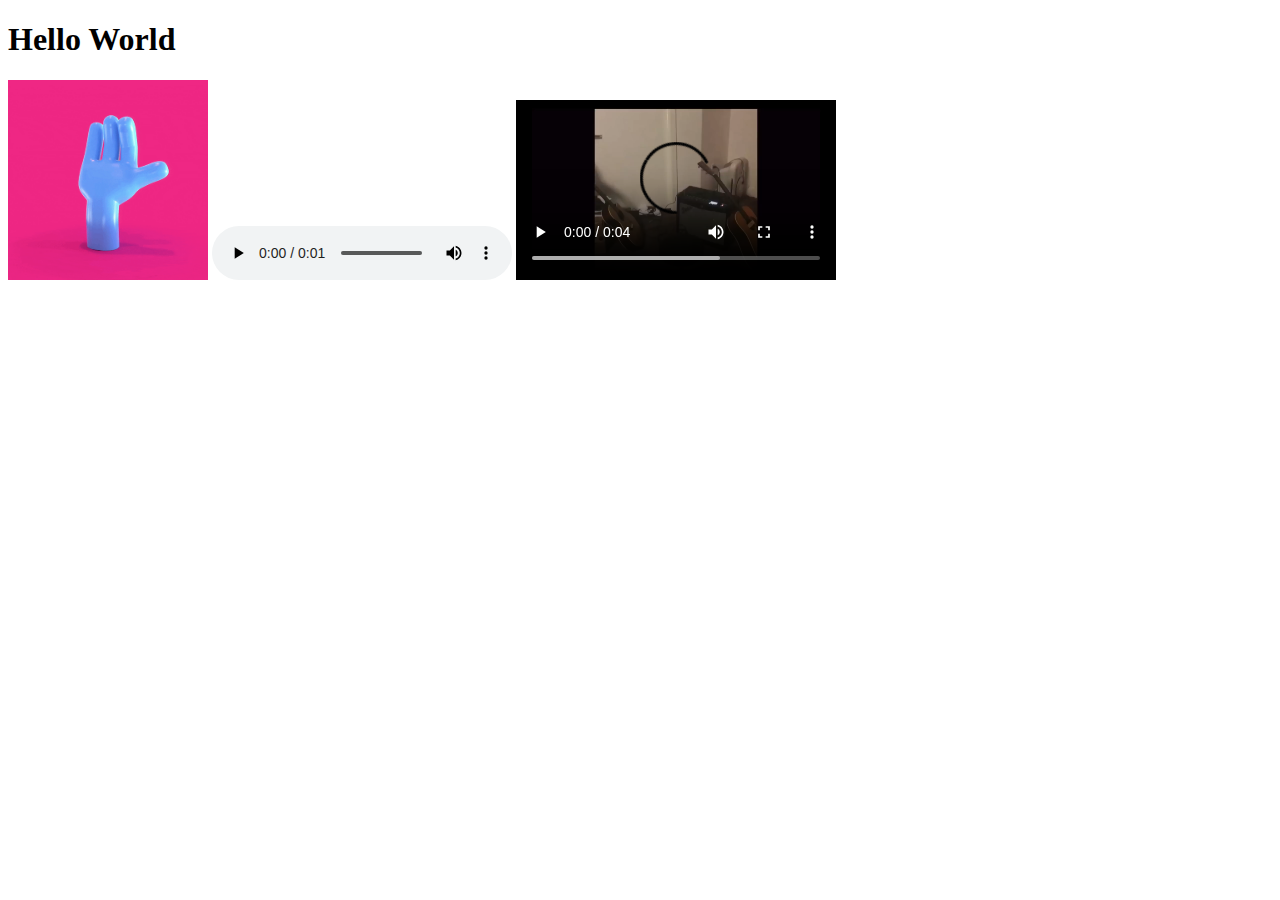
<file: index.html>
<!DOCTYPE html>
<html>
    <head>
        <title>Hello World</title>
    </head>
    <body>
        <h1>Hello World</h1>
        <img src="wave.gif" style="width:200px;height:200px;">
        
        <audio controls>
            <source src="helloworld.mp3" type="audio/mpeg">
        </audio>
        
        <video width="320" height="180" controls>
            <source src="chelsea.mp4" type="video/mp4">
        </video>
        
        <iframe width="560" height="315" src="https://www.youtube.com/embed/NHEaYbDWyQE" frameborder="0" allow="accelerometer; autoplay; encrypted-media; gyroscope; picture-in-picture" allowfullscreen>
        </iframe>
        
        <iframe src="https://www.google.com/maps/embed?pb=!1m18!1m12!1m3!1d2687.753664023824!2d-122.30379978419455!3d47.650353592947276!2m3!1f0!2f0!3f0!3m2!1i1024!2i768!4f13.1!3m3!1m2!1s0x54901494a93b8947%3A0x184b516c15bccbba!2sHusky%20Stadium!5e0!3m2!1sen!2sus!4v1585868273438!5m2!1sen!2sus" width="600" height="450" frameborder="0" style="border:0;" allowfullscreen="" aria-hidden="false" tabindex="0">
        </iframe>
    </body>
</html>
</file>
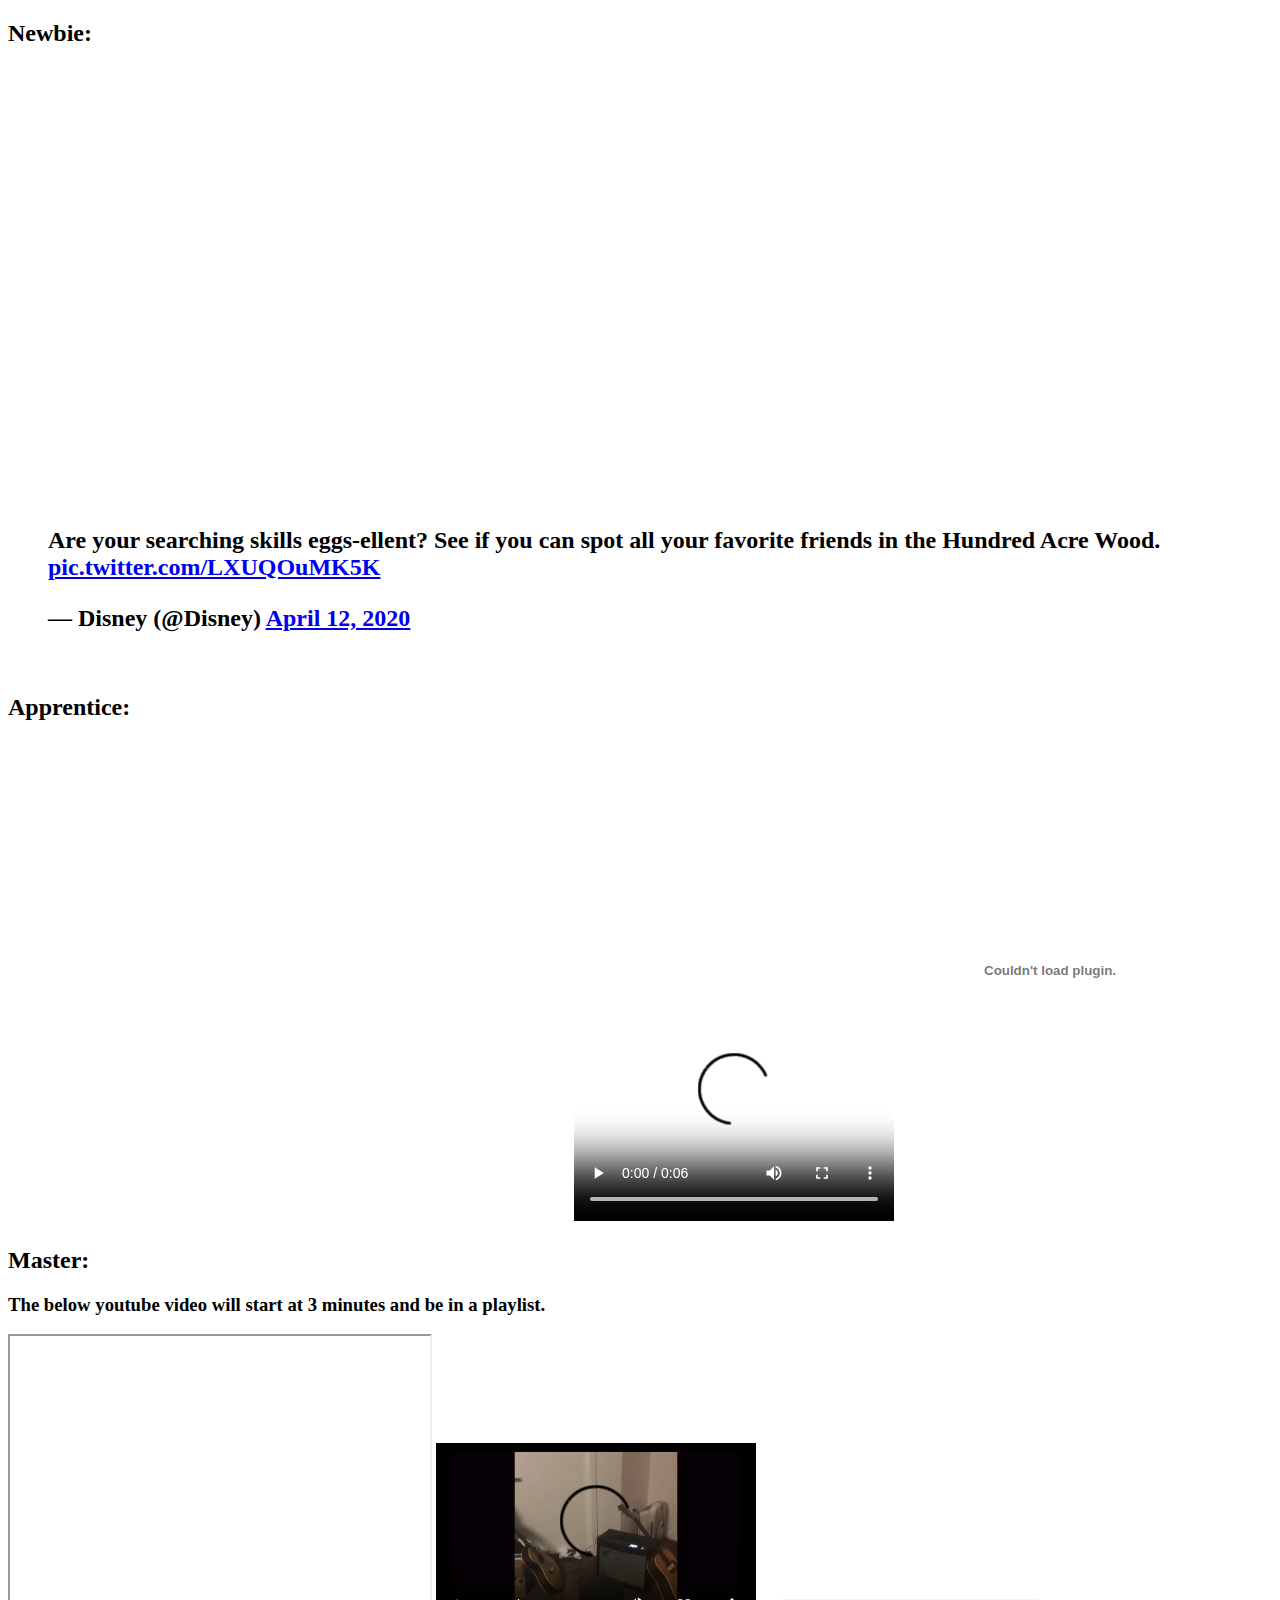
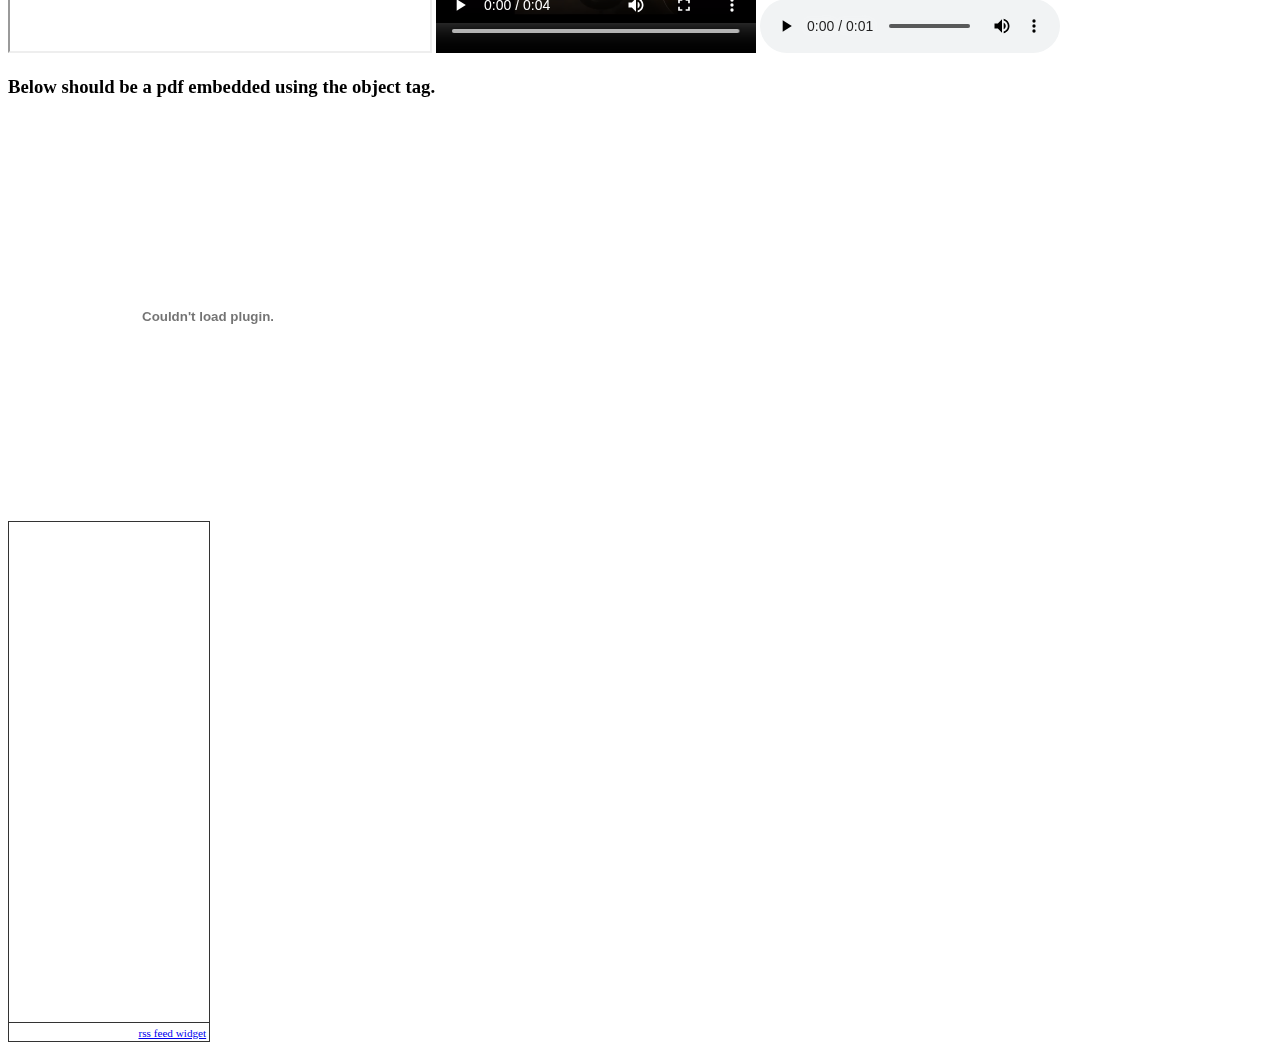
<file: embeddingOriginalWork.html>
<!DOCTYPE html>
    <html>
        <head>
            <title>Embedding Original Work</title>
        </head>
<body>
    <h2>Newbie:
        <br/>
        <iframe width="560" height="315" src="https://www.youtube.com/embed/ffUnNaQTfZE" frameborder="0" allow="accelerometer; autoplay; encrypted-media; gyroscope; picture-in-picture" allowfullscreen></iframe>
        <iframe src="https://www.google.com/maps/embed?pb=!1m18!1m12!1m3!1d2687.753664023824!2d-122.30379978419455!3d47.650353592947276!2m3!1f0!2f0!3f0!3m2!1i1024!2i768!4f13.1!3m3!1m2!1s0x54901494a93b8947%3A0x184b516c15bccbba!2sHusky%20Stadium!5e0!3m2!1sen!2sus!4v1586753554014!5m2!1sen!2sus" width="600" height="450" frameborder="0" style="border:0;" allowfullscreen="" aria-hidden="false" tabindex="0"></iframe>
        <blockquote class="twitter-tweet"><p lang="en" dir="ltr">Are your searching skills eggs-ellent? See if you can spot all your favorite friends in the Hundred Acre Wood. <a href="https://t.co/LXUQOuMK5K">pic.twitter.com/LXUQOuMK5K</a></p>&mdash; Disney (@Disney) <a href="https://twitter.com/Disney/status/1249366682927280129?ref_src=twsrc%5Etfw">April 12, 2020</a></blockquote> <script async src="https://platform.twitter.com/widgets.js" charset="utf-8"></script>

    </h2>
    <br/>
    <h2>Apprentice:
        <br/>
        <iframe width="560" height="315" src="https://www.youtube.com/embed/s86-Z-CbaHA?start=180" frameborder="0" allow="accelerometer; autoplay; encrypted-media; gyroscope; picture-in-picture" allowfullscreen></iframe>
        <video width="320" height="240" controls><source src="roadwork.mp4" type="video/mp4"></video>
        <object width="300" height="500" id="swfobject_embed" type="application/x-shockwave-flash" data="https://uploads.ungrounded.net/463000/463241_MeatBoyEasier.swf?123" style="visibility: visible;"><param name="wmode" value="direct"><param name="allowscriptaccess" value="never"><param name="allowfullscreen" value="true"><param name="allowfullscreeninteractive" value="true"><param name="flashvars" value="NewgroundsAPI_PublisherID=1&amp;NewgroundsAPI_SandboxID=5e93f28d0b134&amp;NewgroundsAPI_SessionID=&amp;NewgroundsAPI_UserName=&amp;lt;deleted&amp;gt;&amp;NewgroundsAPI_UserID=0&amp;ng_username=&amp;lt;deleted&amp;gt;"></object>
    </h2>
    <h2>Master:
    <h3>The below youtube video will start at 3 minutes and be in a playlist.</h3>
    <iframe width="420" height="315" src="https://www.youtube.com/embed/videoseries?start=180&amp;list=PLqDTm57F3pLHcs-QGUe8Nb-mpE3GTcuA7">
    </iframe>

    <video width="320" height="240" controls><source src="chelsea.mp4" type="video/mp4"></video>
    <audio controls><source src="helloworld.mp3" type="audio/mpeg"></audio>
        <h3>Below should be a pdf embedded using the object tag.</h3>
    <object width="400" height="400" data="HTMLinfo.pdf"></object>
    <div id="widgetmain" style="text-align:left;overflow-y:auto;overflow-x:hidden;width:200px;background-color:#transparent; border:1px solid #333333;"><div id="rsswidget" style="height:500px;"><iframe src="http://us1.rssfeedwidget.com/getrss.php?time=1586580101163&amp;x=http%3A%2F%2Ffeeds.bbci.co.uk%2Fnews%2Fworld%2Frss.xml&amp;w=200&amp;h=500&amp;bc=333333&amp;bw=1&amp;bgc=transparent&amp;m=20&amp;it=true&amp;t=(default)&amp;tc=333333&amp;ts=15&amp;tb=transparent&amp;il=true&amp;lc=0000FF&amp;ls=14&amp;lb=false&amp;id=true&amp;dc=333333&amp;ds=14&amp;idt=true&amp;dtc=284F2D&amp;dts=12" border="0" hspace="0" vspace="0" frameborder="no" marginwidth="0" marginheight="0" style="border:0; padding:0; margin:0; width:200px; height:500px;" id="rssOutput">Reading RSS Feed ...</iframe></div><div style="text-align:right;margin-bottom:0;border-top:1px solid #333333;" id="widgetbottom"><span style="font-size:70%"><a href="http://www.rssfeedwidget.com">rss feed widget</a>&nbsp;</span><br></div></div>
</h2>
</body>
</html>
</file>
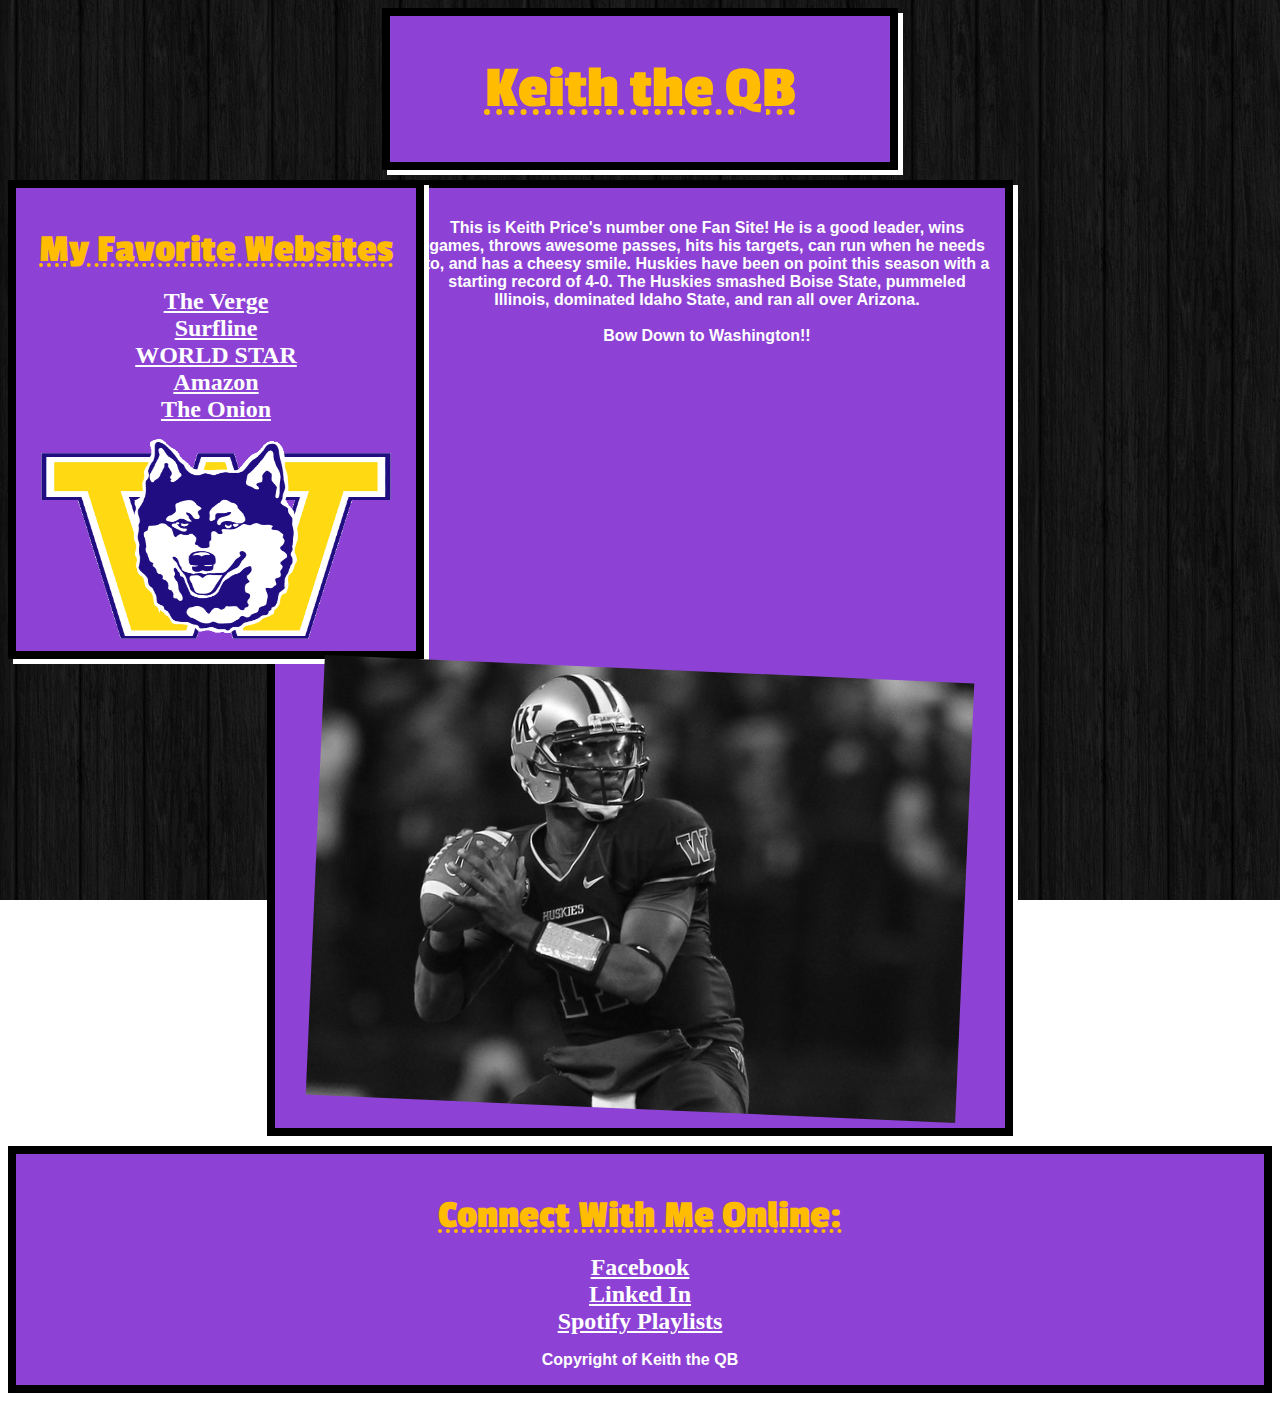
<file: introToCss.html>
<!DOCTYPE html>
	<head> 
		<title> Keith the QB  </title>
		<link rel="stylesheet" type="text/css" href="test.css" />
		<link href='http://fonts.googleapis.com/css?family=Passion+One' rel='stylesheet' type='text/css'>
		<link href="https://fonts.googleapis.com/css2?family=Passion+One&display=swap" rel="stylesheet">
	</head>

	<body>
		<div id = "Header">
			<h1> Keith the QB </h1>
		</div>
		
		<div id = "LeftNav">
			<h3> My Favorite Websites </h3>
			<ul>
				<li><a href="https://www.theverge.com">The Verge</a></li>
				<li><a href="https://www.surfline.com">Surfline</a></li>
				<li><a href="https://www.worldstarhiphop">WORLD STAR</a></li>
				<li><a href="https://www.amazon.com">Amazon</a></li>
				<li><a href="https://www.theonion.com">The Onion</a></li>
			</ul>
			<img src="icon.gif" width="350px" height="200px">
		</div>
		
		<div id = "Content">
			<p> This is Keith Price's number one Fan Site! He is a good leader, wins games, throws awesome passes, hits his targets, can run when he needs to, and has a cheesy smile. Huskies have been on point this season with a starting record of 4-0. The Huskies smashed Boise State, pummeled Illinois, dominated Idaho State, and ran all over Arizona. <br /><br /> <span id="bow">Bow Down to Washington!!</span></p>
			<img src="price.jpg">
		</div>
		
		<div id = "Footer">
			<h3>Connect With Me Online:</h3>
			<ul>
				<li><a href="https://www.Facebook.com">Facebook</a></li>
				<li><a href="https://www.Linkedin.com">Linked In</a></li>
				<li><a href="https://www.Spotify.com">Spotify Playlists</a></li>
			</ul>
			<p>Copyright of Keith the QB</p>
		</div>

	</body>

</html>
</file>
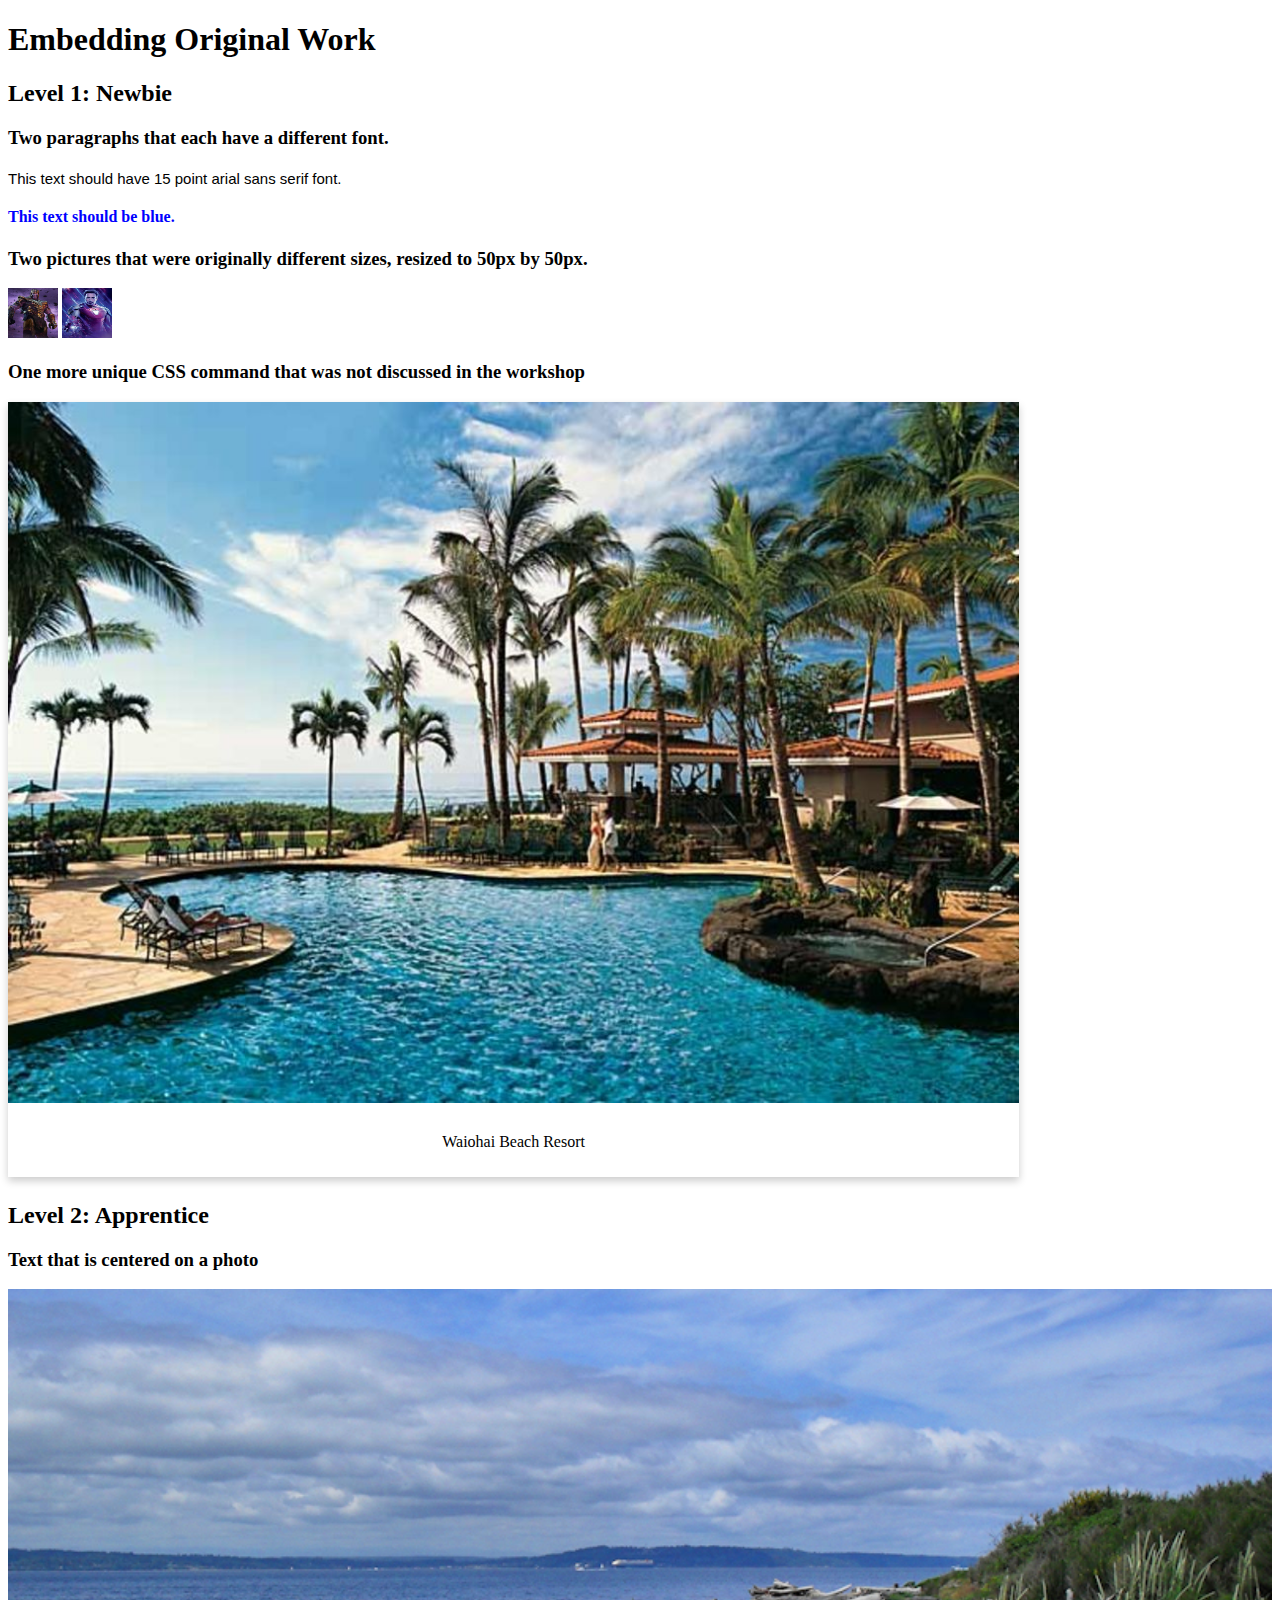
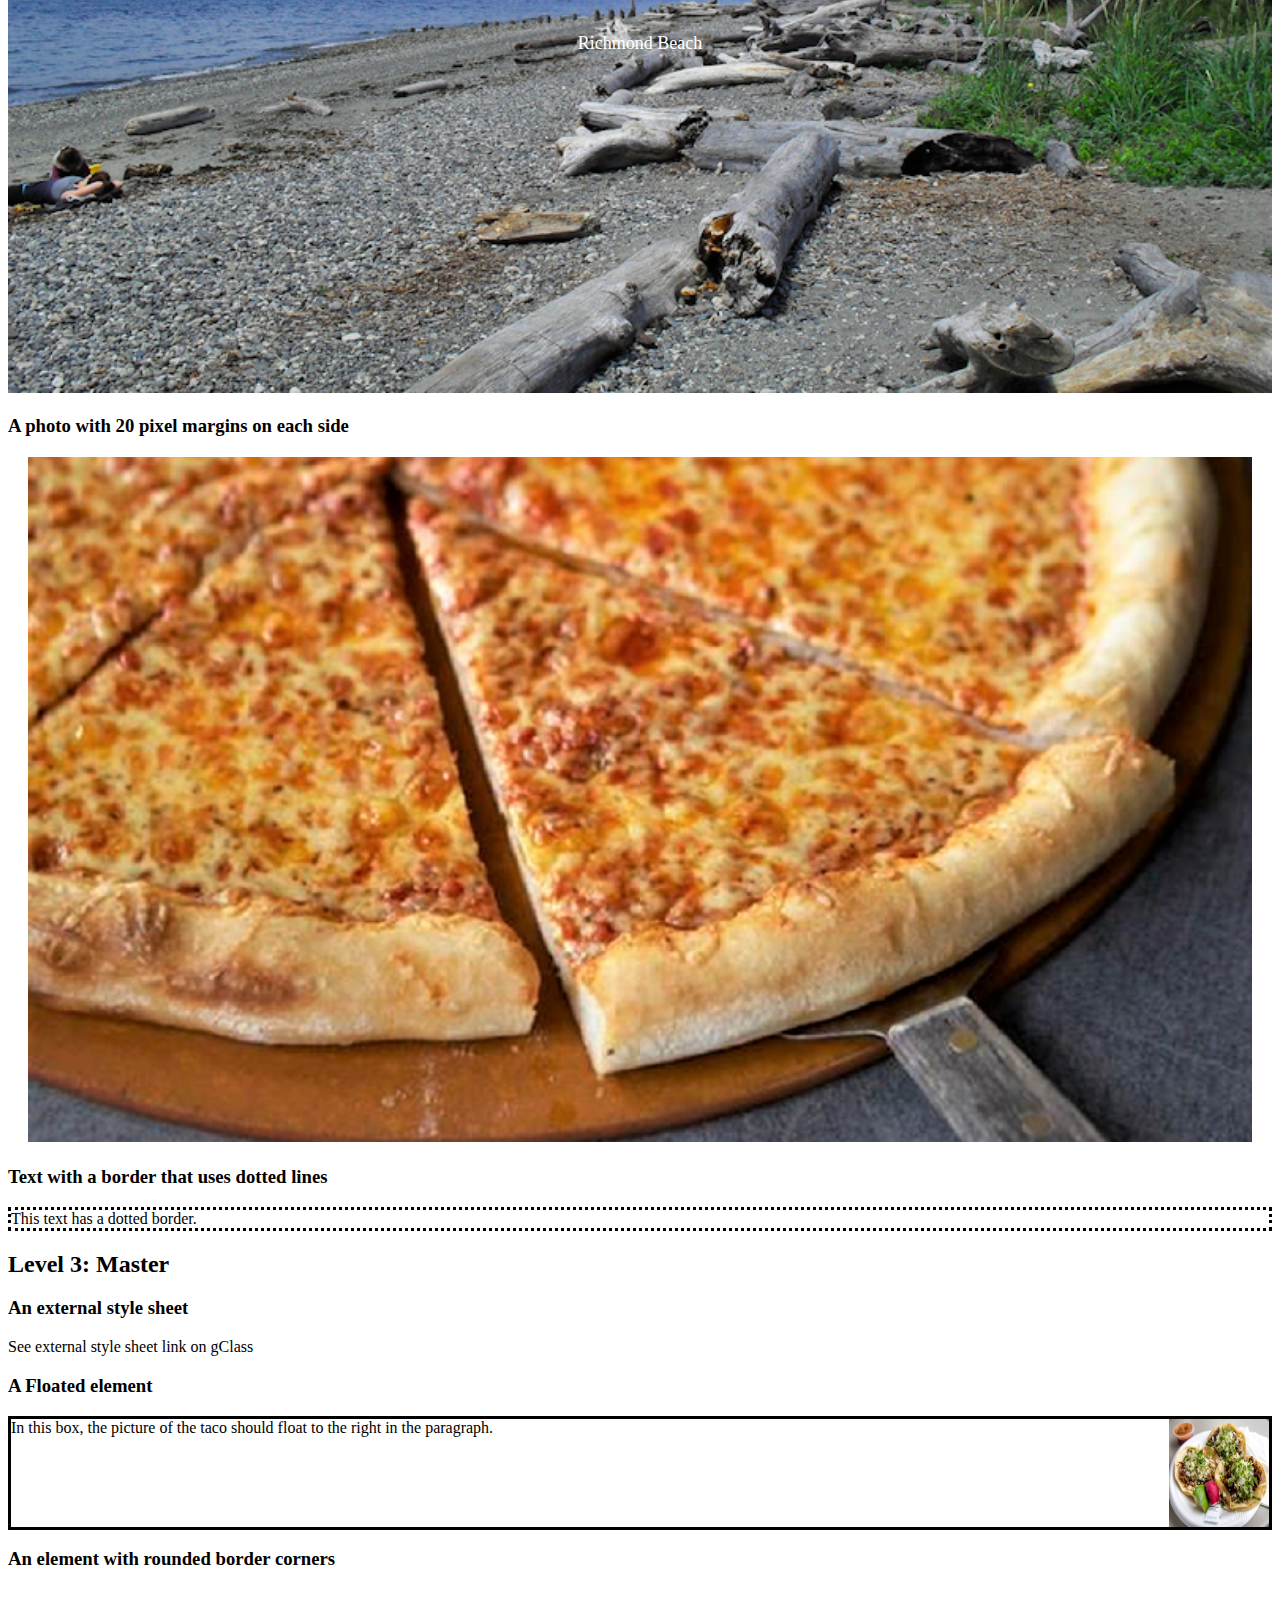
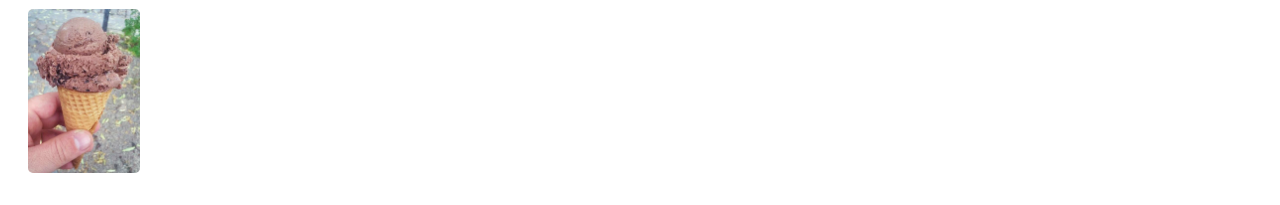
<file: someCSS.html>
<!DOCTYPE html>
<html lang="en">
  <head>
    <title>Embedding Original Work</title>
    <link rel="stylesheet" href="anExternal.css">
  </head>
  <body>
    <h1>Embedding Original Work</h1>

    <h2>Level 1: Newbie</h2>
    <h3>Two paragraphs that each have a different font.</h3>
      <h4><p id=para1>This text should have 15 point arial sans serif font.</p></h4>
      <h4><p id="para2">This text should be blue.</p></h4>
    <h3>
      Two pictures that were originally different sizes, resized to 50px by
      50px.
    </h3>
    <img src="thanos.jpg" id="thanos">
    <img src="ironman.jpg" id="ironman">

    <h3>One more unique CSS command that was not discussed in the workshop</h3>
    <div class="polaroid">
      <img src="waiohai.jpg" id="waiohai" style="width:100%">
      <div class="container">
        <p>Waiohai Beach Resort</p>
      </div>
    </div>
    <h2>Level 2: Apprentice</h2>
    <h3>Text that is centered on a photo</h3>
    
    <div class="richmondbeach">
      <img src="richmondbeach.jpg" alt="Richmond Beach" style="width:100%;">
      <div class="centered">Richmond Beach</div>
    </div>

    <h3>A photo with 20 pixel margins on each side</h3>
    
    <div class="pizza">
      <img src="pizza.jpg" alt="Pizza">  
    </div>


    <h3>Text with a border that uses dotted lines</h3>
    <p class="dotted">This text has a dotted border.</p>

    <h2>Level 3: Master</h2>
    <h3>An external style sheet</h3>
    <p>See external style sheet link on gClass</p>

    <h3>A Floated element</h3>
    <p class="taco">
      <img class="taco" src="taco.jpg" alt="Taco">
      In this box, the picture of the taco should float to the right in the paragraph.
      <br>
      <br>
      <br>
      <br>
      <br>
      <br>
    </p>

    <h3>An element with rounded border corners</h3>
    <img class="icecream" src="icecream.jpg" alt="Ice Cream">
  </body>
</html>
</file>
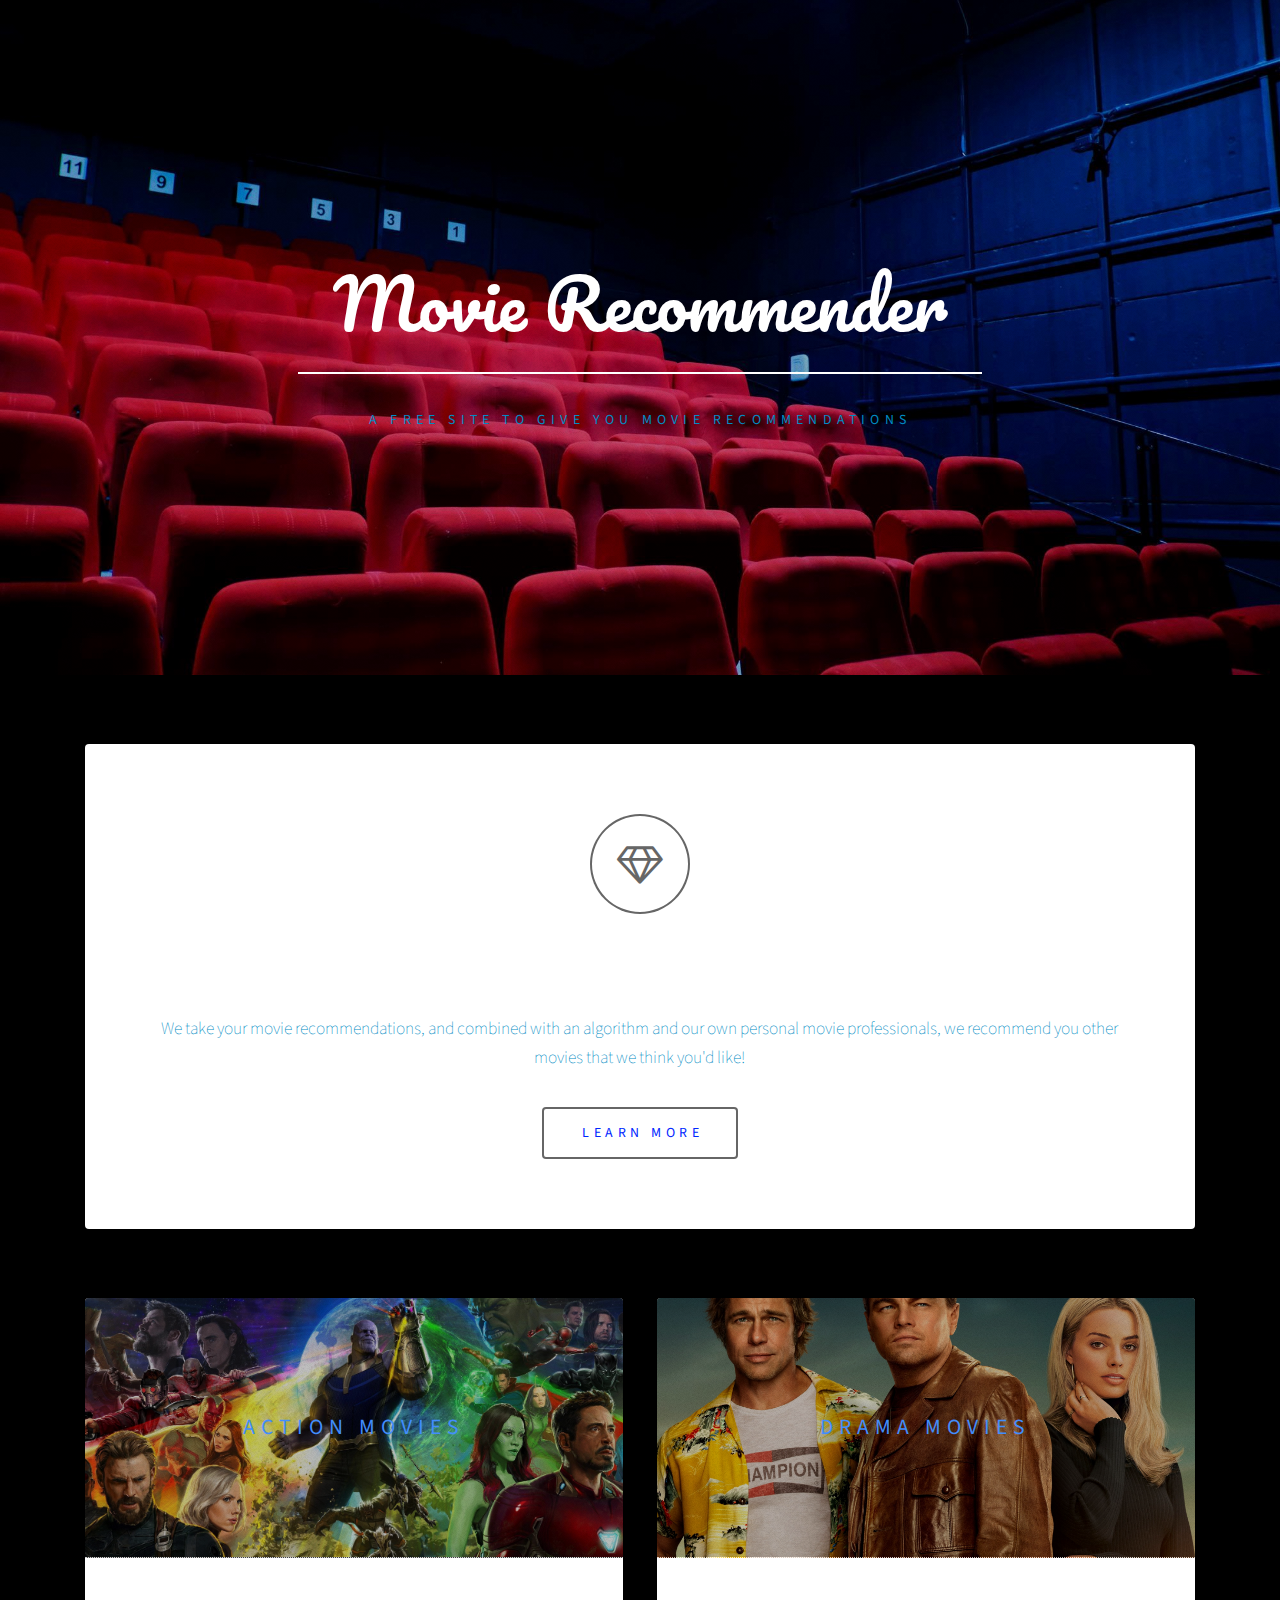
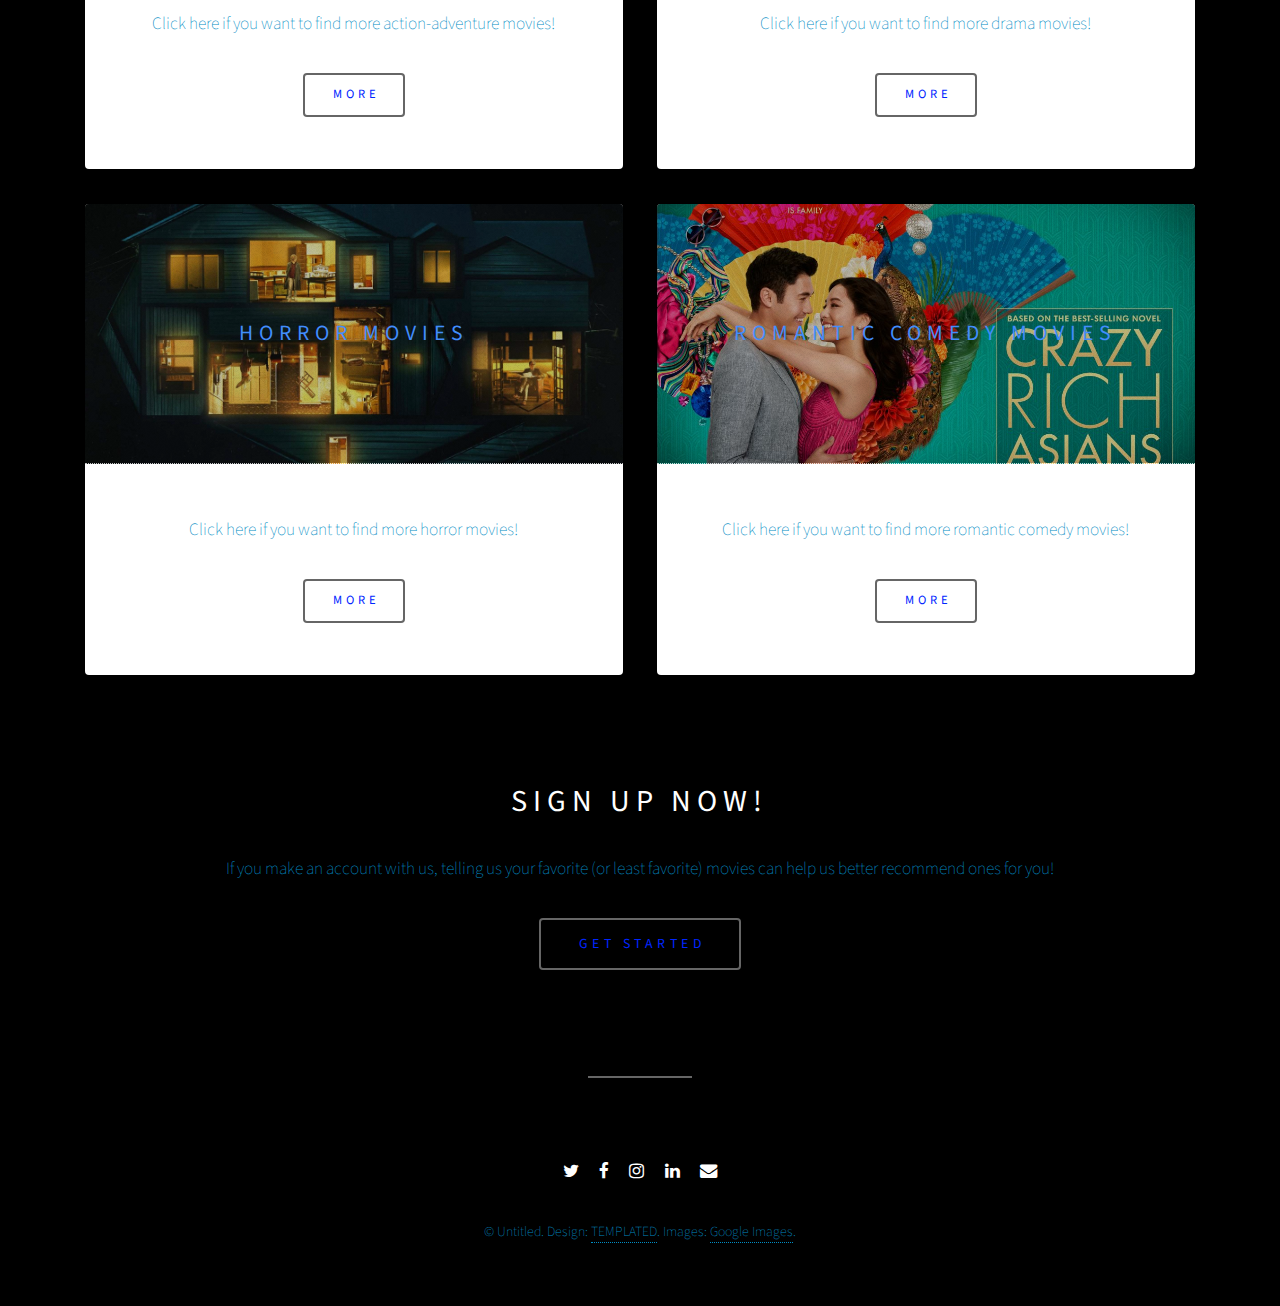
<file: Steal Some CSS/myFunSite.html>
<!DOCTYPE HTML>
<!--
	Epilogue by TEMPLATED
	templated.co @templatedco
	Released for free under the Creative Commons Attribution 3.0 license (templated.co/license)
-->
<html>
	<head>
		<title>MovieRecommender</title>
		<meta charset="utf-8" />
		<meta name="viewport" content="width=device-width, initial-scale=1" />
		<link rel="stylesheet" href="assets/css/default.css" />
	</head>
	<body>

		<!-- Header -->
			<header id="header" class="alt">
				<div class="inner">
					<h1>Movie Recommender</h1>
					<p>A free site to give you movie recommendations</p>
				</div>
			</header>

		<!-- Wrapper -->
			<div id="wrapper">

				<!-- Banner -->
					<section id="intro" class="main">
						<span class="icon fa-diamond major"></span>
						<h2>How our system works</h2>
						<p>We take your movie recommendations, and combined with an algorithm and our own personal movie professionals, we recommend you other movies that we think you'd like!</p>
						<ul class="actions">
							<li><a href="#" class="button big">Learn More</a></li>
						</ul>
					</section>

				<!-- Items -->
					<section class="main items">
						<article class="item">
							<header>
								<a href="#"><img src="images/pic01.jpg" alt="" /></a>
								<h3>Action Movies</h3>
							</header>
							<p>Click here if you want to find more action-adventure movies!</p>
							<ul class="actions">
								<li><a href="https://www.imdb.com/search/title/?genres=action&title_type=feature&explore=genres" class="button">More</a></li>
							</ul>
						</article>
						<article class="item">
							<header>
								<a href="#"><img src="images/pic02.jpg" alt="" /></a>
								<h3>Drama Movies</h3>
							</header>
							<p>Click here if you want to find more drama movies!</p>
							<ul class="actions">
								<li><a href="https://www.imdb.com/list/ls009668711/" class="button">More</a></li>
							</ul>
						</article>
						<article class="item">
							<header>
								<a href="#"><img src="images/pic03.jpg" alt="" /></a>
								<h3>Horror Movies</h3>
							</header>
							<p>Click here if you want to find more horror movies!</p>
							<ul class="actions">
								<li><a href="https://www.imdb.com/list/ls026579006/" class="button">More</a></li>
							</ul>
						</article>
						<article class="item">
							<header>
								<a href="#"><img src="images/pic04.jpg" alt="" /></a>
								<h3>Romantic Comedy Movies</h3>
							</header>
							<p>Click here if you want to find more romantic comedy movies!</p>
							<ul class="actions">
								<li><a href="https://www.imdb.com/list/ls008327673/" class="button">More</a></li>
							</ul>
						</article>
					</section>

				<!-- CTA -->
					<section id="cta" class="main special">
						<h2>Sign Up Now!</h2>
						<p>If you make an account with us, telling us your favorite (or least favorite) movies can help us better recommend ones for you!</p>
						<ul class="actions">
							<li><a href="#" class="button big">Get Started</a></li>
						</ul>
					</section>

				<!-- Main -->
				<!--
					<section id="main" class="main">
						<header>
							<h2>Lorem ipsum dolor</h2>
						</header>
						<p>Fusce malesuada efficitur venenatis. Pellentesque tempor leo sed massa hendrerit hendrerit. In sed feugiat est, eu congue elit. Ut porta magna vel felis sodales vulputate. Donec faucibus dapibus lacus non ornare. Etiam eget neque id metus gravida tristique ac quis erat. Aenean quis aliquet sem. Ut ut elementum sem. Suspendisse eleifend ut est non dapibus. Nulla porta, neque quis pretium sagittis, tortor lacus elementum metus, in imperdiet ante lorem vitae ipsum. Pellentesque habitant morbi tristique senectus et netus et malesuada fames ac turpis egestas. Etiam eget neque id metus gravida tristique ac quis erat. Aenean quis aliquet sem. Ut ut elementum sem. Suspendisse eleifend ut est non dapibus. Nulla porta, neque quis pretium sagittis, tortor lacus elementum metus, in imperdiet ante lorem vitae ipsum. Pellentesque habitant morbi tristique senectus et netus et malesuada fames ac turpis egestas.</p>
					</section>
				-->

				<!-- Footer -->
					<footer id="footer">
						<ul class="icons">
							<li><a href="#" class="icon fa-twitter"><span class="label">Twitter</span></a></li>
							<li><a href="#" class="icon fa-facebook"><span class="label">Facebook</span></a></li>
							<li><a href="#" class="icon fa-instagram"><span class="label">Instagram</span></a></li>
							<li><a href="#" class="icon fa-linkedin"><span class="label">LinkedIn</span></a></li>
							<li><a href="#" class="icon fa-envelope"><span class="label">Email</span></a></li>
						</ul>
						<p class="copyright">&copy; Untitled. Design: <a href="https://templated.co">TEMPLATED</a>. Images: <a href="https://google.com">Google Images</a>.</p>
					</footer>

			</div>

		<!-- Scripts -->
			<script src="assets/js/jquery.min.js"></script>
			<script src="assets/js/skel.min.js"></script>
			<script src="assets/js/util.js"></script>
			<script src="assets/js/main.js"></script>

	</body>
</html>
</file>
<file: test.css>
body{
    background-image: URL("dark_wood.png");
    background-attachment: fixed;
}

p{
    background-color: #8E41D5;
    font-weight: bold;
    color: white;
    font-family: "Arial";
}

h3{
    text-decoration: underline dotted #FFBC00;
    background-color: #8E41D5;
    color: #FFBC00;
    font-size: 40px;
    font-family: "Passion One";
    margin-bottom: 0px;
}

li{
    background-color: #8E41D5;
}

#Header{
    background-color: #8E41D5;
    text-align: center;
    width: 500px;
    margin-left: auto;
    margin-right: auto;
    margin-bottom: 10px;
    border: solid 8px black;
    box-shadow: 5px 5px white;
}

#Header h1{
    text-decoration: underline dotted #FFBC00;
    background-color: #8E41D5;
    font-size: 60px;
    font-family: "Passion One";
    color: #FFBC00;
    font-weight: bold;
}

#LeftNav{
    background-color: #8E41D5;
    padding-bottom: 8px;
    text-align: center;
    float: left;
    width: 400px;
    margin-left: auto;
    margin-right: auto;
    margin-bottom: 10px;
    border: solid 8px black;
    box-shadow: 5px 5px white;
}

#LeftNav img{
    background-color: #8E41D5;
}

#LeftNav ul{
    background-color: #8E41D5;
}

#LeftNav h3{
    background-color: #8E41D5;
}

#Content{
    background-color: #8E41D5;
    padding: 15px;
    text-align: center;
    width: 700px;
    margin-left: auto;
    margin-right: auto;
    margin-bottom: 10px;
    border: solid 8px black;
    box-shadow: 5px 5px white;
}

#Footer{
    background-color: #8E41D5;
    text-align: center;
    border: solid 8px black;
}

ul{
    background-color: #8E41D5;
    list-style-type: none;
    padding-left: 0px;
}

a{
    color: white;
    font-weight: bold;
    font-size: 24px;
}

#Content img{
    filter: grayscale(100%);
    transform: rotate(2.5deg);
}
</file>
<file: anExternal.css>
#para1 {
    font: 15px Arial, sans-serif;
  }
   
  
  #para2 {
    font: italic;
    color:blue;
  }
  
  #thanos {
    width: 50px;
    height: 50px;
  }

  #ironman {
    width: 50px;
    height: 50px;
  }

  div.polaroid {
    width: 80%;
    background-color: white;
    box-shadow: 0 4px 8px 0 rgba(0, 0, 0, 0.2);
    margin-bottom: 25px;
  }

img {width: 100%}

  div.container {
    text-align: center;
    padding: 10px 20px;
  }

  
  div.richmondbeach {
    position: relative;
    text-align: center;
    color: white;
  }

  div.centered {
    position: absolute;
    top: 50%;
    left: 50%;
    transform: translate(-50%, -50%);
    color:white;
    font: 18px bold 

  }

  div.pizza {
    margin-top: 20px;
    margin-bottom: 20px;
    margin-right: 20px;
    margin-left: 20px;
  }

  p.dotted {border-style: dotted;}

  img.taco {
    float: right;
    width: 100px;
    height: 108px;
  }

  p.taco {border-style: solid;}

  img.icecream {
    border-radius: 25px;
    padding: 20px;
    width: 112px;
    height: 164px;

  }
</file>
<file: Steal Some CSS/assets/css/default.css>
@import url(font-awesome.min.css);
@import url("https://fonts.googleapis.com/css?family=Pacifico|Source+Sans+Pro:200,400");

/*
	Epilogue by TEMPLATED
	templated.co @templatedco
	Released for free under the Creative Commons Attribution 3.0 license (templated.co/license)
*/

/* Reset */

	html, body, div, span, applet, object, iframe, h1, h2, h3, h4, h5, h6, p, blockquote, pre, a, abbr, acronym, address, big, cite, code, del, dfn, em, img, ins, kbd, q, s, samp, small, strike, strong, sub, sup, tt, var, b, u, i, center, dl, dt, dd, ol, ul, li, fieldset, form, label, legend, table, caption, tbody, tfoot, thead, tr, th, td, article, aside, canvas, details, embed, figure, figcaption, footer, header, hgroup, menu, nav, output, ruby, section, summary, time, mark, audio, video {
		margin: 0;
		padding: 0;
		border: 0;
		font-size: 100%;
		font: inherit;
		vertical-align: baseline;
	}

	article, aside, details, figcaption, figure, footer, header, hgroup, menu, nav, section {
		display: block;
	}

	body {
		line-height: 1;
	}

	ol, ul {
		list-style: none;
	}

	blockquote, q {
		quotes: none;
	}

	blockquote:before, blockquote:after, q:before, q:after {
		content: '';
		content: none;
	}

	table {
		border-collapse: collapse;
		border-spacing: 0;
	}

	body {
		-webkit-text-size-adjust: none;
	}

/* Box Model */

	*, *:before, *:after {
		-moz-box-sizing: border-box;
		-webkit-box-sizing: border-box;
		box-sizing: border-box;
	}

/* Basic */

	@-ms-viewport {
		width: device-width;
	}

	body {
		-ms-overflow-style: scrollbar;
	}

	@media screen and (max-width: 480px) {

		html, body {
			min-width: 320px;
		}

	}

	body {
		background: #000000;
	}

		body.is-loading *, body.is-loading *:before, body.is-loading *:after {
			-moz-animation: none !important;
			-webkit-animation: none !important;
			-ms-animation: none !important;
			animation: none !important;
			-moz-transition: none !important;
			-webkit-transition: none !important;
			-ms-transition: none !important;
			transition: none !important;
		}

/* Type */

	body {
		background-color: #000000;
		color: #ffffff;
	}

	body, input, select, textarea {
		font-family: "Source Sans Pro", Helvetica, sans-serif;
		font-size: 20pt;
		font-weight: 200;
		line-height: 1.65;
	}

		@media screen and (max-width: 1680px) {

			body, input, select, textarea {
				font-size: 14pt;
			}

		}

		@media screen and (max-width: 1280px) {

			body, input, select, textarea {
				font-size: 13pt;
			}

		}

		@media screen and (max-width: 360px) {

			body, input, select, textarea {
				font-size: 12pt;
			}

		}

	a {
		-moz-transition: color 0.2s ease, border-bottom-color 0.2s ease;
		-webkit-transition: color 0.2s ease, border-bottom-color 0.2s ease;
		-ms-transition: color 0.2s ease, border-bottom-color 0.2s ease;
		transition: color 0.2s ease, border-bottom-color 0.2s ease;
		text-decoration: none;
		border-bottom: dotted 1px;
	}

		a:hover {
			border-bottom-color: transparent;
		}

	strong, b {
		font-weight: 400;
	}

	em, i {
		font-style: italic;
	}

	p {
		margin: 0 0 2em 0;
		color: rgb(0, 140, 196);
	}

	h1, h2, h3, h4, h5, h6 {
		font-weight: 400;
		line-height: 1.5;
		margin: 0 0 1em 0;
		text-transform: uppercase;
		letter-spacing: 0.375rem;
	}

		h1 a, h2 a, h3 a, h4 a, h5 a, h6 a {
			text-decoration: none;
		}

	h1 {
		font-size: 2em;
		color: blue;
	}

	h2 {
		font-size: 1.75em;
	}

	h3 {
		font-size: 1.25em;
	}

	h4 {
		font-size: 1em;
	}

	h5 {
		font-size: 0.9em;
	}

	h6 {
		font-size: 0.7em;
	}

	@media screen and (max-width: 736px) {

		h1 {
			font-size: 1.75em;
		}

		h2 {
			font-size: 1.5em;
		}

		h3 {
			font-size: 1.25em;
		}

	}

	sub {
		font-size: 0.8em;
		position: relative;
		top: 0.5em;
	}

	sup {
		font-size: 0.8em;
		position: relative;
		top: -0.5em;
	}

	blockquote {
		border-left: solid 4px;
		font-style: italic;
		margin: 0 0 2em 0;
		padding: 0.5em 0 0.5em 2em;
	}

	code {
		border-radius: 4px;
		border: solid 1px;
		font-family: "Courier New", monospace;
		font-size: 0.9em;
		margin: 0 0.25em;
		padding: 0.25em 0.65em;
	}

	pre {
		-webkit-overflow-scrolling: touch;
		font-family: "Courier New", monospace;
		font-size: 0.9em;
		margin: 0 0 2em 0;
	}

		pre code {
			display: block;
			line-height: 1.75;
			padding: 1em 1.5em;
			overflow-x: auto;
		}

	hr {
		border: 0;
		border-bottom: solid 1px;
		margin: 2em 0;
	}

		hr.major {
			margin: 3em 0;
		}

	.align-left {
		text-align: left;
	}

	.align-center {
		text-align: center;
	}

	.align-right {
		text-align: right;
	}

	input, select, textarea {
		color: #ffffff;
	}

	a {
		color: inherit;
	}

		a:hover {
			color: rgb(6, 79, 175) !important;
		}

	strong, b {
		color: #ffffff;
	}

	h1, h2, h3, h4, h5, h6 {
		color: #ffffff;
	}

	blockquote {
		border-left-color: #ffffff;
	}

	code {
		background: rgba(144, 144, 144, 0.075);
		border-color: #666666;
	}

	hr {
		border-bottom-color: #666666;
	}

/* Box */

	.box {
		border-radius: 4px;
		border: solid 1px;
		margin-bottom: 2em;
		padding: 1.5em;
	}

		.box > :last-child,
		.box > :last-child > :last-child,
		.box > :last-child > :last-child > :last-child {
			margin-bottom: 0;
		}

		.box.alt {
			border: 0;
			border-radius: 0;
			padding: 0;
		}

	.box {
		border-color: #ffffff;
	}

/* Button */

	input[type="submit"],
	input[type="reset"],
	input[type="button"],
	button,
	.button {
		-moz-appearance: none;
		-webkit-appearance: none;
		-ms-appearance: none;
		appearance: none;
		-moz-transition: box-shadow 0.2s ease-in-out, background-color 0.2s ease-in-out, color 0.2s ease-in-out;
		-webkit-transition: box-shadow 0.2s ease-in-out, background-color 0.2s ease-in-out, color 0.2s ease-in-out;
		-ms-transition: box-shadow 0.2s ease-in-out, background-color 0.2s ease-in-out, color 0.2s ease-in-out;
		transition: box-shadow 0.2s ease-in-out, background-color 0.2s ease-in-out, color 0.2s ease-in-out;
		border-radius: 4px;
		border: 0;
		cursor: pointer;
		display: inline-block;
		font-weight: 400;
		height: 3.5em;
		line-height: 3.5em;
		padding: 0 2em 0 2.375em;
		text-align: center;
		text-decoration: none;
		white-space: nowrap;
		text-transform: uppercase;
		letter-spacing: 0.325em;
		font-size: 0.725em;
	}

		input[type="submit"].icon:before,
		input[type="reset"].icon:before,
		input[type="button"].icon:before,
		button.icon:before,
		.button.icon:before {
			margin-right: 0.5em;
		}

		input[type="submit"].fit,
		input[type="reset"].fit,
		input[type="button"].fit,
		button.fit,
		.button.fit {
			display: block;
			margin: 0 0 1em 0;
			width: 100%;
		}

		input[type="submit"].big,
		input[type="reset"].big,
		input[type="button"].big,
		button.big,
		.button.big {
			font-size: 0.8em;
			padding: 0 2.5em 0 2.875em;
			height: 3.75em;
			line-height: 3.75em;
		}

		input[type="submit"].disabled, input[type="submit"]:disabled,
		input[type="reset"].disabled,
		input[type="reset"]:disabled,
		input[type="button"].disabled,
		input[type="button"]:disabled,
		button.disabled,
		button:disabled,
		.button.disabled,
		.button:disabled {
			-moz-pointer-events: none;
			-webkit-pointer-events: none;
			-ms-pointer-events: none;
			pointer-events: none;
			opacity: 0.25;
		}

		@media screen and (max-width: 480px) {

			input[type="submit"],
			input[type="reset"],
			input[type="button"],
			button,
			.button {
				padding: 0;
			}

		}

	input[type="submit"],
	input[type="reset"],
	input[type="button"],
	button,
	.button {
		background-color: transparent;
		box-shadow: inset 0 0 0 2px #666666;
		color: rgb(0, 38, 255) !important;
	}

		input[type="submit"]:hover,
		input[type="reset"]:hover,
		input[type="button"]:hover,
		button:hover,
		.button:hover {
			color: rgb(0, 38, 255) !important;
			box-shadow: inset 0 0 0 2px rgb(0, 38, 255);
		}

		input[type="submit"]:active,
		input[type="reset"]:active,
		input[type="button"]:active,
		button:active,
		.button:active {
			background-color: rgba(239, 100, 128, 0.15);
		}

		input[type="submit"].icon:before,
		input[type="reset"].icon:before,
		input[type="button"].icon:before,
		button.icon:before,
		.button.icon:before {
			color: #999999;
		}

/* Form */

	form {
		margin: 0 0 2em 0;
	}

	label {
		display: block;
		font-size: 0.9em;
		font-weight: 400;
		margin: 0 0 1em 0;
	}

	input[type="text"],
	input[type="password"],
	input[type="email"],
	select,
	textarea {
		-moz-appearance: none;
		-webkit-appearance: none;
		-ms-appearance: none;
		appearance: none;
		border-radius: 4px;
		border: none;
		border: solid 1px;
		color: inherit;
		display: block;
		outline: 0;
		padding: 0 1em;
		text-decoration: none;
		width: 100%;
	}

		input[type="text"]:invalid,
		input[type="password"]:invalid,
		input[type="email"]:invalid,
		select:invalid,
		textarea:invalid {
			box-shadow: none;
		}

	.select-wrapper {
		text-decoration: none;
		display: block;
		position: relative;
	}

		.select-wrapper:before {
			-moz-osx-font-smoothing: grayscale;
			-webkit-font-smoothing: antialiased;
			font-family: FontAwesome;
			font-style: normal;
			font-weight: normal;
			text-transform: none !important;
		}

		.select-wrapper:before {
			content: '\f078';
			display: block;
			height: 2.75em;
			line-height: 2.75em;
			pointer-events: none;
			position: absolute;
			right: 0;
			text-align: center;
			top: 0;
			width: 2.75em;
		}

		.select-wrapper select::-ms-expand {
			display: none;
		}

	input[type="text"],
	input[type="password"],
	input[type="email"],
	select {
		height: 2.75em;
	}

	textarea {
		padding: 0.75em 1em;
	}

	input[type="checkbox"],
	input[type="radio"] {
		-moz-appearance: none;
		-webkit-appearance: none;
		-ms-appearance: none;
		appearance: none;
		display: block;
		float: left;
		margin-right: -2em;
		opacity: 0;
		width: 1em;
		z-index: -1;
	}

		input[type="checkbox"] + label,
		input[type="radio"] + label {
			text-decoration: none;
			cursor: pointer;
			display: inline-block;
			font-size: 1em;
			font-weight: 200;
			padding-left: 2.4em;
			padding-right: 0.75em;
			position: relative;
		}

			input[type="checkbox"] + label:before,
			input[type="radio"] + label:before {
				-moz-osx-font-smoothing: grayscale;
				-webkit-font-smoothing: antialiased;
				font-family: FontAwesome;
				font-style: normal;
				font-weight: normal;
				text-transform: none !important;
			}

			input[type="checkbox"] + label:before,
			input[type="radio"] + label:before {
				border-radius: 4px;
				border: solid 1px;
				content: '';
				display: inline-block;
				height: 1.65em;
				left: 0;
				line-height: 1.58125em;
				position: absolute;
				text-align: center;
				top: 0;
				width: 1.65em;
			}

		input[type="checkbox"]:checked + label:before,
		input[type="radio"]:checked + label:before {
			content: '\f00c';
		}

	input[type="checkbox"] + label:before {
		border-radius: 4px;
	}

	input[type="radio"] + label:before {
		border-radius: 100%;
	}

	::-webkit-input-placeholder {
		opacity: 1.0;
	}

	:-moz-placeholder {
		opacity: 1.0;
	}

	::-moz-placeholder {
		opacity: 1.0;
	}

	:-ms-input-placeholder {
		opacity: 1.0;
	}

	.formerize-placeholder {
		opacity: 1.0;
	}

	label {
		color: #444444;
	}

	input[type="text"],
	input[type="password"],
	input[type="email"],
	select,
	textarea {
		background: rgba(144, 144, 144, 0.075);
		border-color: #666666;
	}

		input[type="text"]:focus,
		input[type="password"]:focus,
		input[type="email"]:focus,
		select:focus,
		textarea:focus {
			border-color: #EF6480;
			box-shadow: 0 0 0 1px #EF6480;
		}

	.select-wrapper:before {
		color: #666666;
	}

	input[type="checkbox"] + label,
	input[type="radio"] + label {
		color: #666666;
	}

		input[type="checkbox"] + label:before,
		input[type="radio"] + label:before {
			background: rgba(144, 144, 144, 0.075);
			border-color: #666666;
		}

	input[type="checkbox"]:checked + label:before,
	input[type="radio"]:checked + label:before {
		background-color: #EF6480;
		border-color: #EF6480;
		color: #ffffff;
	}

	input[type="checkbox"]:focus + label:before,
	input[type="radio"]:focus + label:before {
		border-color: #EF6480;
		box-shadow: 0 0 0 1px #EF6480;
	}

	::-webkit-input-placeholder {
		color: #999999 !important;
	}

	:-moz-placeholder {
		color: #999999 !important;
	}

	::-moz-placeholder {
		color: #999999 !important;
	}

	:-ms-input-placeholder {
		color: #999999 !important;
	}

	.formerize-placeholder {
		color: #999999 !important;
	}

/* Icon */

	.icon {
		text-decoration: none;
		border-bottom: none;
		position: relative;
	}

		.icon:before {
			-moz-osx-font-smoothing: grayscale;
			-webkit-font-smoothing: antialiased;
			font-family: FontAwesome;
			font-style: normal;
			font-weight: normal;
			text-transform: none !important;
		}

		.icon > .label {
			display: none;
		}

		.icon.major {
			display: block;
			margin: 0 0 1.5em 0;
		}

			.icon.major:before {
				cursor: default;
				font-size: 2.5rem;
				box-shadow: inset 0 0 0 2px #666666;
				width: 2.5em;
				height: 2.5em;
				line-height: 2.5em;
				display: inline-block;
				border-radius: 100%;
				color: #666666;
			}

		@media screen and (max-width: 736px) {

			.icon.major:before {
				font-size: 2rem;
			}

		}

/* Image */

	.image {
		border-radius: 4px;
		border: 0;
		display: inline-block;
		position: relative;
	}

		.image img {
			border-radius: 4px;
			display: block;
		}

		.image.left, .image.right {
			max-width: 40%;
		}

			.image.left img, .image.right img {
				width: 100%;
			}

		.image.left {
			float: left;
			margin: 0 1.5em 1em 0;
			top: 0.25em;
		}

		.image.right {
			float: right;
			margin: 0 0 1em 1.5em;
			top: 0.25em;
		}

		.image.fit {
			display: block;
			margin: 0 0 2em 0;
			width: 100%;
		}

			.image.fit img {
				width: 100%;
			}

		.image.main {
			display: block;
			margin: 0 0 3em 0;
			width: 100%;
		}

			.image.main img {
				width: 100%;
			}

/* List */

	ol {
		list-style: decimal;
		margin: 0 0 2em 0;
		padding-left: 1.25em;
	}

		ol li {
			padding-left: 0.25em;
		}

	ul {
		list-style: disc;
		margin: 0 0 2em 0;
		padding-left: 1em;
	}

		ul li {
			padding-left: 0.5em;
		}

		ul.alt {
			list-style: none;
			padding-left: 0;
		}

			ul.alt li {
				border-top: solid 1px;
				padding: 0.5em 0;
			}

				ul.alt li:first-child {
					border-top: 0;
					padding-top: 0;
				}

		ul.icons {
			cursor: default;
			list-style: none;
			padding-left: 0;
		}

			ul.icons li {
				display: inline-block;
				padding: 0 1em 0 0;
			}

				ul.icons li:last-child {
					padding-right: 0;
				}

		ul.actions {
			cursor: default;
			list-style: none;
			padding-left: 0;
		}

			ul.actions li {
				display: inline-block;
				padding: 0 1em 0 0;
				vertical-align: middle;
			}

				ul.actions li:last-child {
					padding-right: 0;
				}

			ul.actions.small li {
				padding: 0 0.5em 0 0;
			}

			ul.actions.vertical li {
				display: block;
				padding: 1em 0 0 0;
			}

				ul.actions.vertical li:first-child {
					padding-top: 0;
				}

				ul.actions.vertical li > * {
					margin-bottom: 0;
				}

			ul.actions.vertical.small li {
				padding: 0.5em 0 0 0;
			}

				ul.actions.vertical.small li:first-child {
					padding-top: 0;
				}

			ul.actions.fit {
				display: table;
				margin-left: -1em;
				padding: 0;
				table-layout: fixed;
				width: calc(100% + 1em);
			}

				ul.actions.fit li {
					display: table-cell;
					padding: 0 0 0 1em;
				}

					ul.actions.fit li > * {
						margin-bottom: 0;
					}

				ul.actions.fit.small {
					margin-left: -0.5em;
					width: calc(100% + 0.5em);
				}

					ul.actions.fit.small li {
						padding: 0 0 0 0.5em;
					}

			@media screen and (max-width: 480px) {

				ul.actions {
					margin: 0 0 2em 0;
				}

					ul.actions li {
						padding: 1em 0 0 0;
						display: block;
						text-align: center;
						width: 100%;
					}

						ul.actions li:first-child {
							padding-top: 0;
						}

						ul.actions li > * {
							width: 100%;
							margin: 0 !important;
						}

					ul.actions.small li {
						padding: 0.5em 0 0 0;
					}

						ul.actions.small li:first-child {
							padding-top: 0;
						}

			}

	dl {
		margin: 0 0 2em 0;
	}

		dl dt {
			display: block;
			font-weight: 400;
			margin: 0 0 1em 0;
		}

		dl dd {
			margin-left: 2em;
		}

	ul.alt li {
		border-top-color: #666666;
	}

/* Table */

	.table-wrapper {
		-webkit-overflow-scrolling: touch;
		overflow-x: auto;
	}

	table {
		margin: 0 0 2em 0;
		width: 100%;
	}

		table tbody tr {
			border: solid 1px;
			border-left: 0;
			border-right: 0;
		}

		table td {
			padding: 0.75em 0.75em;
		}

		table th {
			font-size: 0.9em;
			font-weight: 400;
			padding: 0 0.75em 0.75em 0.75em;
			text-align: left;
		}

		table thead {
			border-bottom: solid 2px;
		}

		table tfoot {
			border-top: solid 2px;
		}

		table.alt {
			border-collapse: separate;
		}

			table.alt tbody tr td {
				border: solid 1px;
				border-left-width: 0;
				border-top-width: 0;
			}

				table.alt tbody tr td:first-child {
					border-left-width: 1px;
				}

			table.alt tbody tr:first-child td {
				border-top-width: 1px;
			}

			table.alt thead {
				border-bottom: 0;
			}

			table.alt tfoot {
				border-top: 0;
			}

	table tbody tr {
		border-color: #666666;
	}

		table tbody tr:nth-child(2n + 1) {
			background-color: rgba(144, 144, 144, 0.075);
		}

	table th {
		color: #444444;
	}

	table thead {
		border-bottom-color: #666666;
	}

	table tfoot {
		border-top-color: #666666;
	}

	table.alt tbody tr td {
		border-color: #666666;
	}

/* Item */

	.item {
		padding: 3em 3em 1em 3em;
		background-color: #ffffff;
		border-radius: 4px;
		text-align: center;
	}

		.item header {
			border-top-left-radius: 4px;
			border-top-right-radius: 4px;
			margin: -3em 0 3em -3em;
			width: calc(100% + 6em);
			height: 15em;
			display: -moz-flex;
			display: -webkit-flex;
			display: -ms-flex;
			display: flex;
			-moz-align-items: center;
			-webkit-align-items: center;
			-ms-align-items: center;
			align-items: center;
			-moz-justify-content: center;
			-webkit-justify-content: center;
			-ms-justify-content: center;
			justify-content: center;
			background-color: #444;
			color: rgba(255, 255, 255, 0.75);
			position: relative;
			overflow: hidden;
		}

			.item header input, .item header select, .item header textarea {
				color: #ffffff;
			}

			.item header a {
				color: inherit;
			}

				.item header a:hover {
					color: #EF6480 !important;
				}

			.item header strong, .item header b {
				color: #ffffff;
			}

			.item header h1, .item header h2, .item header h3, .item header h4, .item header h5, .item header h6 {
				color: #428dfc;
			}

			.item header blockquote {
				border-left-color: #ffffff;
			}

			.item header code {
				background: rgba(0, 0, 0, 0.075);
				border-color: #000000;
			}

			.item header hr {
				border-bottom-color: #ffffff;
			}

			.item header a {
				-moz-transition: -moz-transform 0.2s ease;
				-webkit-transition: -webkit-transform 0.2s ease;
				-ms-transition: -ms-transform 0.2s ease;
				transition: transform 0.2s ease;
				background-size: cover;
				background-position: center;
				background-repeat: no-repeat;
				position: absolute;
				top: 0;
				left: 0;
				width: 100%;
				height: 100%;
				display: block;
			}

				.item header a:before {
					content: '';
					display: block;
					position: absolute;
					top: 0;
					left: 0;
					width: 100%;
					height: 100%;
					background-color: rgba(0, 0, 0, 0.25);
					background-image: url("images/overlay.png");
				}

			.item header:hover a {
				-moz-transform: scale(1.1);
				-webkit-transform: scale(1.1);
				-ms-transform: scale(1.1);
				transform: scale(1.1);
			}

			.item header > * {
				position: relative;
				z-index: 1;
			}

			.item header h3 {
				margin: 0;
				-moz-pointer-events: none;
				-webkit-pointer-events: none;
				-ms-pointer-events: none;
				pointer-events: none;
			}

	.items {
		display: -moz-flex;
		display: -webkit-flex;
		display: -ms-flex;
		display: flex;
		-moz-flex-wrap: wrap;
		-webkit-flex-wrap: wrap;
		-ms-flex-wrap: wrap;
		flex-wrap: wrap;
		width: calc(100% + 2em);
		margin: -2em 0 0 -2em;
	}

		.items .item {
			margin: 2em 0 0 2em;
			width: calc(50% - 2em);
		}

	@media screen and (max-width: 980px) {

		.item header {
			height: 25em;
		}

		.items {
			-moz-flex-direction: column;
			-webkit-flex-direction: column;
			-ms-flex-direction: column;
			flex-direction: column;
			-moz-flex-wrap: nowrap;
			-webkit-flex-wrap: nowrap;
			-ms-flex-wrap: nowrap;
			flex-wrap: nowrap;
			width: 100%;
			margin: 0;
		}

			.items .item {
				width: 100%;
				margin: 0 0 2em 0;
			}

				.items .item:last-child {
					margin-bottom: 0;
				}

	}

	@media screen and (max-width: 736px) {

		.item header {
			height: 15em;
		}

		.items .item {
			margin: 0 0 1em 0;
		}

	}

	@media screen and (max-width: 480px) {

		.item {
			padding: 2em 1em 0.1em 1em;
		}

			.item header {
				height: 12em;
				margin: -2em 0 2em -1em;
				width: calc(100% + 2em);
			}

	}

/* Wrapper */

	#wrapper {
		width: 64em;
		margin: 0 auto;
		max-width: calc(100% - 4em);
		padding: 4em 0 2em 0;
	}

		#wrapper > .main {
			margin-bottom: 4em;
		}

		@media screen and (max-width: 980px) {

			#wrapper {
				padding: 2em 0 2em 0;
			}

				#wrapper > .main {
					margin-bottom: 2em;
				}

		}

		@media screen and (max-width: 736px) {

			#wrapper {
				max-width: calc(100% - 2em);
				padding: 1em 0 0.1em 0;
			}

				#wrapper > .main {
					margin-bottom: 1em;
				}

		}

/* Header */

	#header {
		background-color: #444;
		color: rgba(255, 255, 255, 0.75);
		display: -moz-flex;
		display: -webkit-flex;
		display: -ms-flex;
		display: flex;
		-moz-align-items: center;
		-webkit-align-items: center;
		-ms-align-items: center;
		align-items: center;
		-moz-justify-content: center;
		-webkit-justify-content: center;
		-ms-justify-content: center;
		justify-content: center;
		-moz-flex-direction: column;
		-webkit-flex-direction: column;
		-ms-flex-direction: column;
		flex-direction: column;
		padding: 8em 0 6em 0;
		background-image: url("../../images/banner.jpg");
		background-size: cover;
		background-position: center;
		background-attachment: fixed;
		text-align: center;
		position: relative;
		cursor: default;
	}

		#header input, #header select, #header textarea {
			color: #ffffff;
		}

		#header a {
			color: inherit;
		}

			#header a:hover {
				color: #EF6480 !important;
			}

		#header strong, #header b {
			color: #ffffff;
		}

		#header h1, #header h2, #header h3, #header h4, #header h5, #header h6 {
			color: #ffffff;
		}

		#header blockquote {
			border-left-color: #ffffff;
		}

		#header code {
			background: rgba(255, 255, 255, 0.075);
			border-color: #ffffff;
		}

		#header hr {
			border-bottom-color: #ffffff;
		}

		#header:before {
			content: '';
			display: block;
			position: absolute;
			top: 0;
			left: 0;
			width: 100%;
			height: 100%;
			background-color: rgba(0, 0, 0, 0.25);
			background-image: url("images/overlay.png");
		}

		#header h1 {
			margin-bottom: 0.5em;
		}

		#header .inner {
			position: relative;
			z-index: 1;
		}

		#header.alt {
			height: 20em;
			min-height: 20em;
			min-height: 75vh;
		}

			#header.alt:before {
				-moz-transition: background-color 3s ease;
				-webkit-transition: background-color 3s ease;
				-ms-transition: background-color 3s ease;
				transition: background-color 3s ease;
				-moz-transition-delay: 1s;
				-webkit-transition-delay: 1s;
				-ms-transition-delay: 1s;
				transition-delay: 1s;
			}

			#header.alt h1 {
				font-size: 4em;
				padding: 0 0.5em 0.25em 0.5em;
				border-bottom: solid 2px #ffffff;
				font-weight: 200;
				font-family: "Pacifico", cursive;
				text-transform: none;
				letter-spacing: 0;
			}

			#header.alt p {
				text-transform: uppercase;
				letter-spacing: 0.325rem;
				font-weight: 400;
				font-size: 0.8em;
				padding: 0 1.25em;
			}

			#header.alt .inner {
				-moz-transition: opacity 2s ease;
				-webkit-transition: opacity 2s ease;
				-ms-transition: opacity 2s ease;
				transition: opacity 2s ease;
				opacity: 1;
			}

		body.is-loading #header.alt:before {
			background-color: black;
		}

		body.is-loading #header.alt .inner {
			opacity: 0;
		}

		@media screen and (max-width: 1280px) {

			#header {
				background-attachment: scroll;
			}

		}

		@media screen and (max-width: 736px) {

			#header {
				padding: 4em 2em 2em 2em;
			}

				#header.alt h1 {
					font-size: 2.5em;
					padding-left: 0;
					padding-right: 0;
				}

				#header.alt p {
					padding: 0;
				}

				#header.alt .inner {
					max-width: 20em;
				}

		}

/* Main */

	#main {
		padding: 4em 4em 2em 4em;
		background-color: #ffffff;
		border-radius: 4px;
	}

		#main > header:first-child {
			text-align: center;
		}

		@media screen and (max-width: 736px) {

			#main {
				padding: 2em 2em 0.1em 2em;
			}

		}

		@media screen and (max-width: 480px) {

			#main {
				padding: 2em 1em 0.1em 1em;
			}

		}

/* Intro */

	#intro {
		padding: 4em 4em 2em 4em;
		background-color: #ffffff;
		border-radius: 4px;
		text-align: center;
	}

		@media screen and (max-width: 736px) {

			#intro {
				padding: 2em 2em 0.1em 2em;
			}

		}

		@media screen and (max-width: 480px) {

			#intro {
				padding: 2em 1em 0.1em 1em;
			}

				#intro p br {
					display: none;
				}

		}

/* CTA */

	#cta {
		padding: 2em 0 0.1em 0;
		text-align: center;
	}

		@media screen and (max-width: 736px) {

			#cta {
				padding: 2em 2em 0.1em 2em;
			}

		}

		@media screen and (max-width: 480px) {

			#cta {
				padding: 2em 1em 0.1em 1em;
			}

				#cta p br {
					display: none;
				}

		}

/* Footer */

	#footer {
		text-align: center;
		margin-top: 4em;
	}

		#footer a {
			color: inherit;
		}

		#footer:before {
			content: '';
			display: inline-block;
			width: 6em;
			height: 2px;
			background-color: #666666;
			margin-bottom: 4em;
		}

		#footer .copyright {
			font-size: 0.8em;
		}

		@media screen and (max-width: 736px) {

			#footer {
				margin-top: 2em;
			}

				#footer:before {
					margin-bottom: 2em;
				}

		}
</file>
